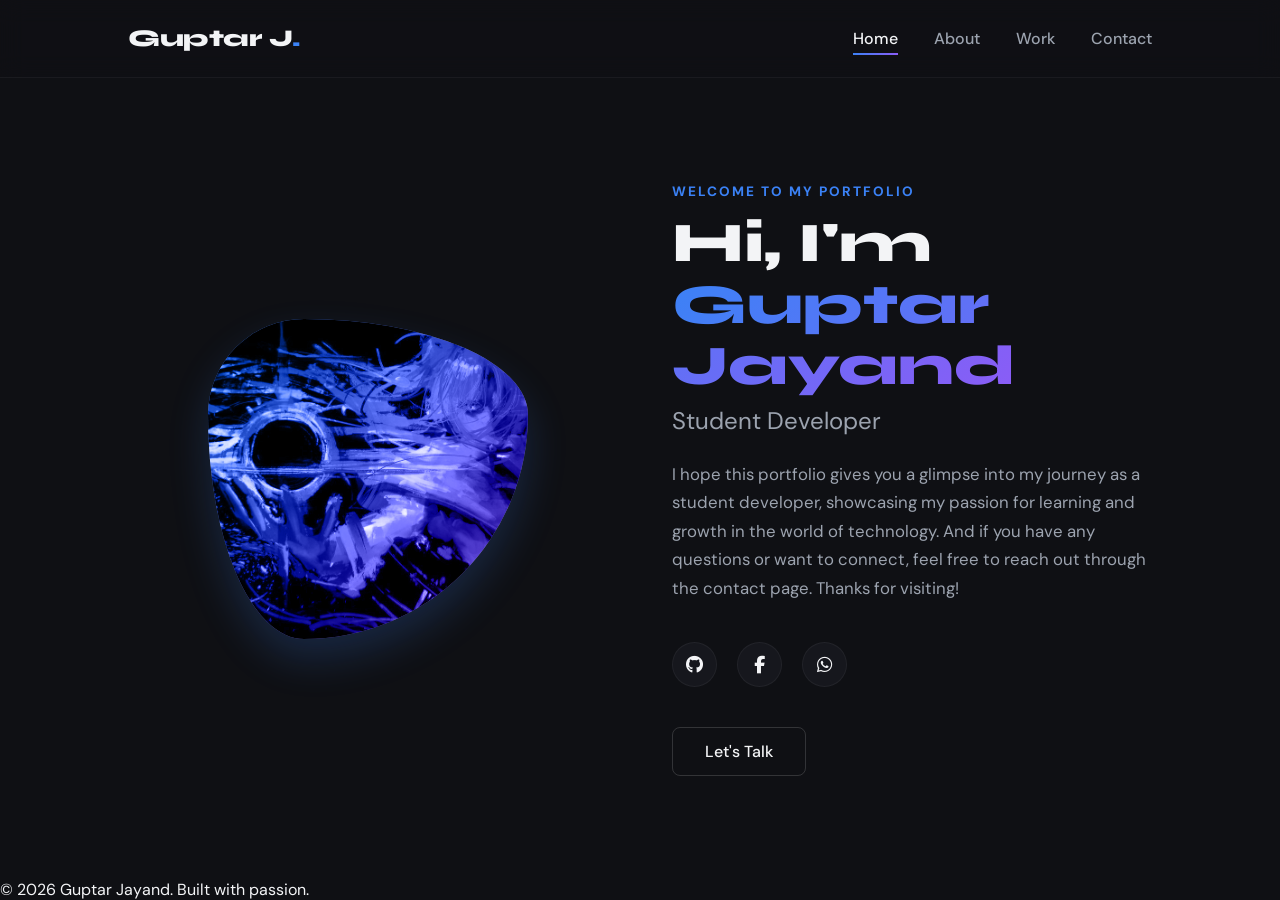
<file: index.html>
<!DOCTYPE html>
<html lang="en">
<head>
    <meta charset="UTF-8">
    <meta name="viewport" content="width=device-width, initial-scale=1.0">
    <title>Guptar Jayand | Portfolio</title>

    <link rel="stylesheet" href="https://cdnjs.cloudflare.com/ajax/libs/font-awesome/6.5.0/css/all.min.css">
    <link href="https://fonts.googleapis.com/css2?family=Syne:wght@700;800&family=DM+Sans:wght@300;400;500&display=swap" rel="stylesheet">
    <link rel="stylesheet" href="css/main.css">
</head>
<body>

<header class="main-header">
    <a href="index.html" class="logo">Guptar J<span>.</span></a>
    <nav class="nav-links">
        <a href="index.html" class="active">Home</a>
        <a href="about.html">About</a>
        <a href="work.html">Work</a>
        <a href="contact.html">Contact</a>
    </nav>
</header>

<main class="wrapper">
    <section class="home" id="home">
        
        <div class="home-img">
            <div class="img-box">
                <img src="img/logo.jpeg" alt="Guptar Jayand Profile">
            </div>
        </div>

        <div class="home-content">
            <span class="greeting">Welcome to my portfolio</span>
            <h1>Hi, I'm <span class="highlight">Guptar Jayand</span></h1>
            <h3>Student Developer</h3>

            <p>
                I hope this portfolio gives you a glimpse into my journey as a student developer, showcasing my passion for learning and growth in the world of technology.
                And if you have any questions or want to connect, feel free to reach out through the contact page. Thanks for visiting!

            </p>

            <div class="social-icons">
                <a href="https://github.com/jayandguptar123-arch" aria-label="GitHub" target="_blank"><i class="fa-brands fa-github"></i></a>
                <a href="https://www.facebook.com/guptar arwin" aria-label="Facebook" target="_blank"><i class="fa-brands fa-facebook-f"></i></a>
                <a href="https://wa.me/+5978215084" aria-label="WhatsApp" target="_blank"><i class="fa-brands fa-whatsapp"></i></a>
            </div>

            <div class="cta-group">
                <a href="contact.html" class="btn btn-secondary">Let's Talk</a>
            </div>
        </div>

    </section>
</main>

    <footer class="main-footer">
        <p>&copy; 2026 Guptar Jayand. Built with passion.</p>
    </footer> 

</body>
</html>
</file>
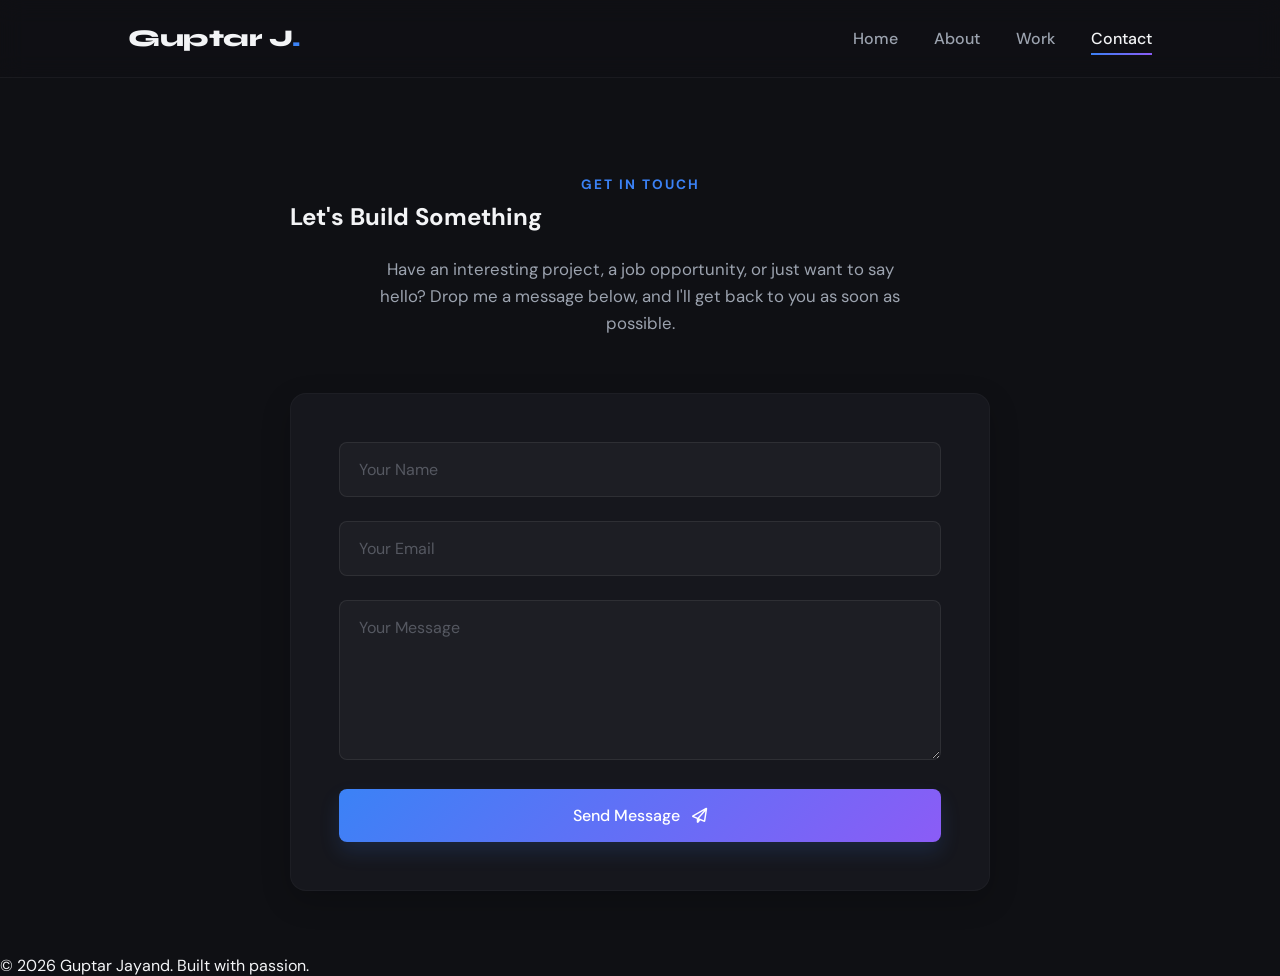
<file: contact.html>
<!DOCTYPE html>
<html lang="en">
<head>
    <meta charset="UTF-8">
    <meta name="viewport" content="width=device-width, initial-scale=1.0">
    <title>Contact Me | Guptar Jayand</title>

    <!-- Icons -->
    <link rel="stylesheet" href="https://cdnjs.cloudflare.com/ajax/libs/font-awesome/6.5.0/css/all.min.css">
    <!-- Google Fonts -->
    <link href="https://fonts.googleapis.com/css2?family=Syne:wght@700;800&family=DM+Sans:wght@300;400;500&display=swap" rel="stylesheet">
    <!-- CSS -->
    <link rel="stylesheet" href="css/main.css">
    <link rel="stylesheet" href="css/contact.css">
</head>
<body>

<header class="main-header">
    <a href="index.html" class="logo">Guptar J<span>.</span></a>
    <nav class="nav-links">
        <a href="index.html">Home</a>
        <a href="about.html">About</a>
        <a href="work.html">Work</a>
        <a href="contact.html" class="active">Contact</a>
    </nav>
</header>

<main class="wrapper">
    <section class="contact-section">
        
        <div class="section-header">
            <span class="sub-heading">Get In Touch</span>
            <h2>Let's Build Something</h2>
            <div class="underline"></div>
            <p class="contact-desc">
                Have an interesting project, a job opportunity, or just want to say hello? 
                Drop me a message below, and I'll get back to you as soon as possible.
            </p>
        </div>

        <!-- Form container -->
        <div class="contact-container">
            <form class="contact-form" action="#" method="POST">
                <div class="input-group">
                    <input type="text" id="name" name="name" placeholder="Your Name" required aria-label="Your Name">
                </div>

                <div class="input-group">
                    <input type="email" id="email" name="email" placeholder="Your Email" required aria-label="Your Email">
                </div>

                <div class="input-group">
                    <textarea id="message" name="message" rows="6" placeholder="Your Message" required aria-label="Your Message"></textarea>
                </div>

                <button type="submit" class="submit-btn">
                    Send Message <i class="fa-regular fa-paper-plane"></i>
                </button>
            </form>
        </div>

    </section>
</main>

    <footer class="main-footer">
        <p>&copy; 2026 Guptar Jayand. Built with passion.</p>
    </footer>
    
</body>
</html>
</file>
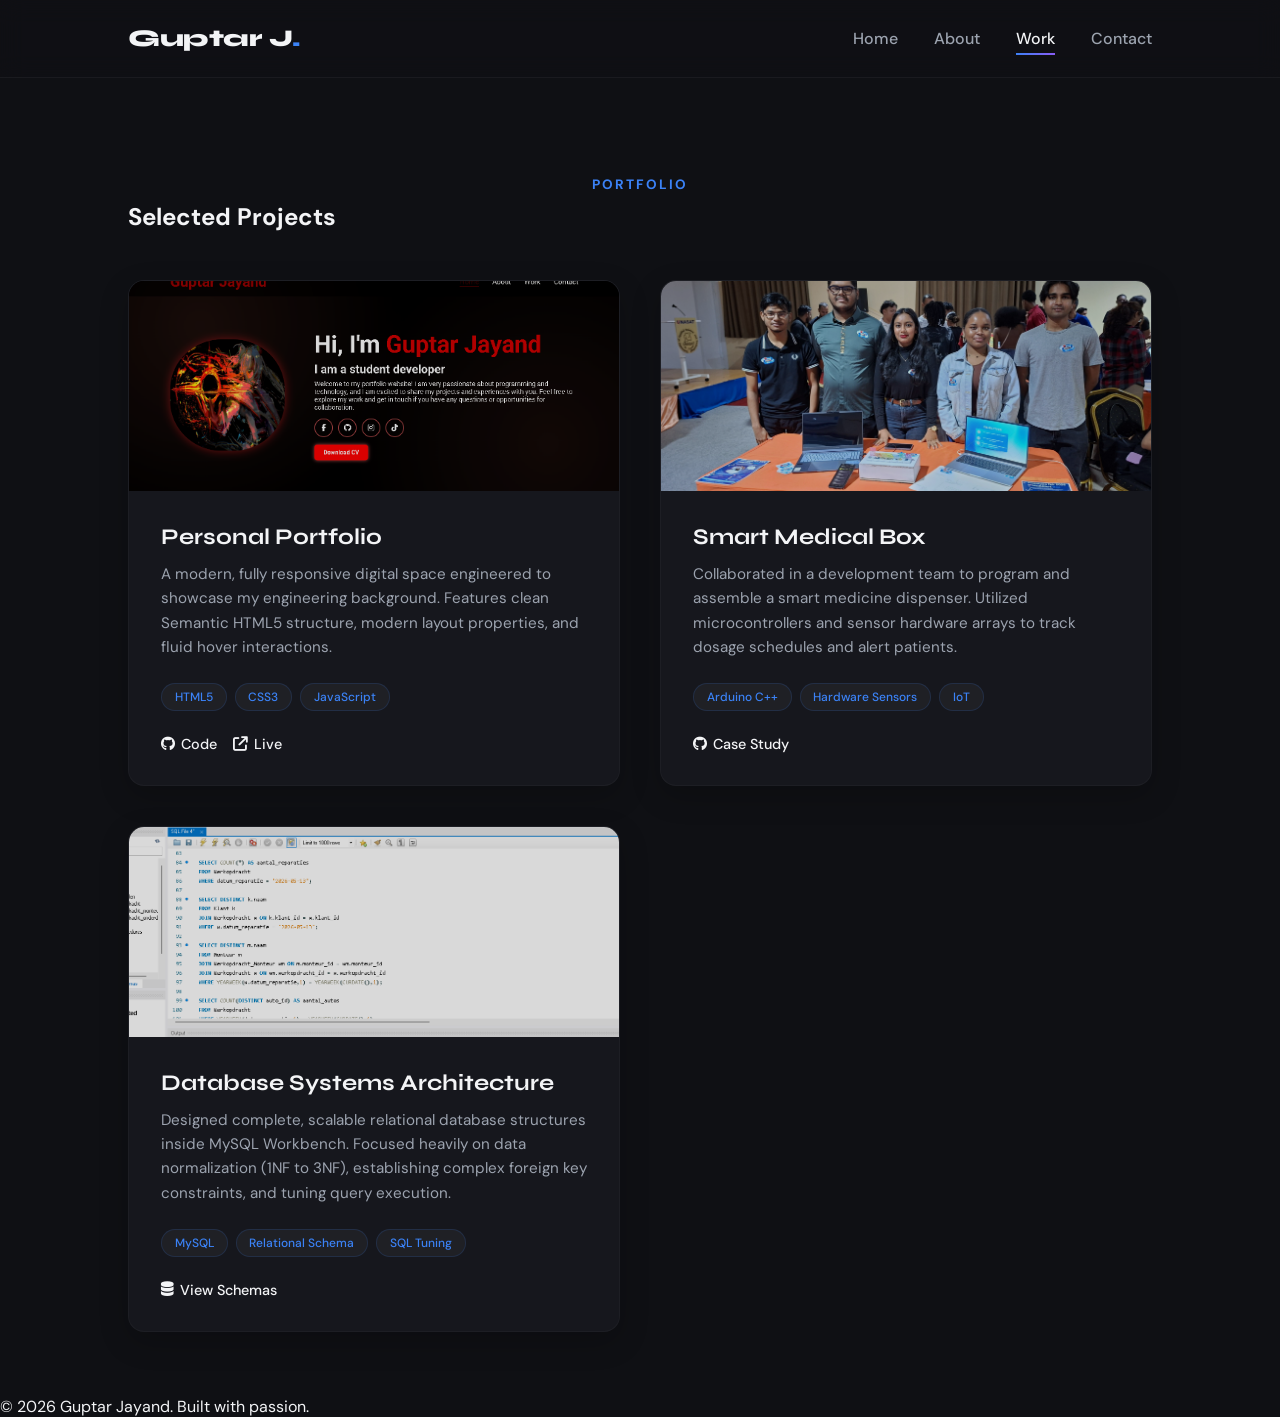
<file: work.html>
<!DOCTYPE html>
<html lang="en">
<head>
    <meta charset="UTF-8">
    <meta name="viewport" content="width=device-width, initial-scale=1.0">
    <title>My Work | Guptar Jayand</title>

    <!-- Icons -->
    <link rel="stylesheet" href="https://cdnjs.cloudflare.com/ajax/libs/font-awesome/6.5.0/css/all.min.css">
    <!-- Google Fonts -->
    <link href="https://fonts.googleapis.com/css2?family=Syne:wght@700;800&family=DM+Sans:wght@300;400;500&display=swap" rel="stylesheet">
    <!-- CSS -->
    <link rel="stylesheet" href="css/main.css">
    <link rel="stylesheet" href="css/work.css">
</head>
<body>

<header class="main-header">
    <a href="index.html" class="logo">Guptar J<span>.</span></a>
    <nav class="nav-links">
        <a href="index.html">Home</a>
        <a href="about.html">About</a>
        <a href="work.html" class="active">Work</a>
        <a href="contact.html">Contact</a>
    </nav>
</header>

<main class="wrapper">
    <section class="work-section">
        
        <div class="section-header">
            <span class="sub-heading">Portfolio</span>
            <h2>Selected Projects</h2>
            <div class="underline"></div>
        </div>

        <div class="projects-grid">

            <!-- Project 1: Portfolio -->
            <article class="project-card">
                <div class="project-img-wrapper">
                    <!-- Fixed space in the image filename -->
                    <img src="img/project/portfolio.png" alt="Portfolio Website Project Snapshot">
                </div>
                <div class="project-info">
                    <h3>Personal Portfolio</h3>
                    <p>
                        A modern, fully responsive digital space engineered to showcase my engineering background. 
                        Features clean Semantic HTML5 structure, modern layout properties, and fluid hover interactions.
                    </p>
                    <div class="tech-tags">
                        <span>HTML5</span>
                        <span>CSS3</span>
                        <span>JavaScript</span>
                    </div>
                    <div class="project-links">
                        <a href="#" class="proj-btn"><i class="fa-brands fa-github"></i> Code</a>
                        <a href="#" class="proj-btn"><i class="fa-solid fa-arrow-up-right-from-square"></i> Live</a>
                    </div>
                </div>
            </article>

            <!-- Project 2: Smart Medical Box -->
            <article class="project-card">
                <div class="project-img-wrapper">
                    <img src="img/project/mediproject.jpeg" alt="Smart Medical Box Prototype Snapshot">
                </div>
                <div class="project-info">
                    <h3>Smart Medical Box</h3>
                    <p>
                        Collaborated in a development team to program and assemble a smart medicine dispenser. 
                        Utilized microcontrollers and sensor hardware arrays to track dosage schedules and alert patients.
                    </p>
                    <div class="tech-tags">
                        <span>Arduino C++</span>
                        <span>Hardware Sensors</span>
                        <span>IoT</span>
                    </div>
                    <div class="project-links">
                        <a href="#" class="proj-btn"><i class="fa-brands fa-github"></i> Case Study</a>
                    </div>
                </div>
            </article>

            <!-- Project 3: Database Architectures -->
            <article class="project-card">
                <div class="project-img-wrapper">
                    <img src="img/project/mysqworkbench.png" alt="MySQL Database EER Schema Diagram">
                </div>
                <div class="project-info">
                    <h3>Database Systems Architecture</h3>
                    <p>
                        Designed complete, scalable relational database structures inside MySQL Workbench. 
                        Focused heavily on data normalization (1NF to 3NF), establishing complex foreign key constraints, and tuning query execution.
                    </p>
                    <div class="tech-tags">
                        <span>MySQL</span>
                        <span>Relational Schema</span>
                        <span>SQL Tuning</span>
                    </div>
                    <div class="project-links">
                        <a href="#" class="proj-btn"><i class="fa-solid fa-database"></i> View Schemas</a>
                    </div>
                </div>
            </article>

        </div>
    </section>
</main>
 
    <footer class="main-footer">
        <p>&copy; 2026 Guptar Jayand. Built with passion.</p>
    </footer>

</body>
</html>
</file>
<file: css/main.css>
:root {
    --bg-color: #0f1014;
    --card-bg: #16171d;
    --text-main: #f3f4f6;
    --text-muted: #9ca3af;
    --accent-color: #3b82f6;      /* High-tech blue */
    --accent-gradient: linear-gradient(135deg, #3b82f6, #8b5cf6);
    --ff-heading: 'Syne', sans-serif;
    --ff-body: 'DM Sans', sans-serif;
    --transition: all 0.3s cubic-bezier(0.4, 0, 0.2, 1);
}

*, *::before, *::after {
    margin: 0;
    padding: 0;
    box-sizing: border-box;
}

html {
    scroll-behavior: smooth;
}

body {
    background-color: var(--bg-color);
    color: var(--text-main);
    font-family: var(--ff-body);
    min-height: 100vh;
    overflow-x: hidden;
    display: flex;
    flex-direction: column;
}

/* ==========================================================================
   2. HEADER & NAVIGATION
   ========================================================================== */
.main-header {
    position: fixed;
    top: 0;
    left: 0;
    width: 100%;
    padding: 1.5rem 10%;
    background: rgba(15, 16, 20, 0.8);
    backdrop-filter: blur(12px);
    -webkit-backdrop-filter: blur(12px);
    display: flex;
    justify-content: space-between;
    align-items: center;
    z-index: 100;
    border-bottom: 1px solid rgba(255, 255, 255, 0.05);
}

.logo {
    font-family: var(--ff-heading);
    font-size: 1.5rem;
    font-weight: 800;
    color: var(--text-main);
    text-decoration: none;
    letter-spacing: -0.5px;
}

.logo span {
    color: var(--accent-color);
}

.nav-links a {
    font-size: 1rem;
    font-weight: 500;
    color: var(--text-muted);
    text-decoration: none;
    margin-left: 2rem;
    transition: var(--transition);
    position: relative;
}

.nav-links a:hover, 
.nav-links a.active {
    color: var(--text-main);
}

/* Bottom tracking line under navigation items */
.nav-links a::after {
    content: '';
    position: absolute;
    bottom: -6px;
    left: 0;
    width: 0;
    height: 2px;
    background: var(--accent-gradient);
    transition: var(--transition);
}

.nav-links a:hover::after,
.nav-links a.active::after {
    width: 100%;
}

/* ==========================================================================
   3. HERO HERO SECTION STRUCTURE
   ========================================================================== */
.wrapper {
    flex: 1;
    display: flex;
    align-items: center;
    justify-content: center;
    padding: 0 10%;
    margin-top: 80px; /* Offset fixed header */
}

.home {
    display: flex;
    align-items: center;
    justify-content: space-between;
    gap: 4rem;
    width: 100%;
    max-width: 1200px;
    padding: 4rem 0;
    animation: fadeIn 1s ease-out;
}

.home-content {
    flex: 1;
    max-width: 600px;
}

.greeting {
    display: block;
    text-transform: uppercase;
    font-weight: 700;
    font-size: 0.85rem;
    letter-spacing: 2px;
    color: var(--accent-color);
    margin-bottom: 0.75rem;
}

.home-content h1 {
    font-family: var(--ff-heading);
    font-size: 3.5rem;
    font-weight: 800;
    line-height: 1.1;
    margin-bottom: 0.5rem;
}

.highlight {
    background: var(--accent-gradient);
    background-clip: text;
    -webkit-background-clip: text;
    -webkit-text-fill-color: transparent;
}

.home-content h3 {
    font-size: 1.5rem;
    font-weight: 400;
    color: var(--text-muted);
    margin-bottom: 1.5rem;
}

.home-content p {
    font-size: 1.05rem;
    line-height: 1.7;
    color: var(--text-muted);
    margin-bottom: 2.5rem;
}

/* Profile Image Glow Effect */
.home-img {
    flex: 1;
    display: flex;
    justify-content: center;
    align-items: center;
}

.img-box {
    position: relative;
    width: 320px;
    height: 320px;
    border-radius: 30% 70% 70% 30% / 30% 30% 70% 70%; /* Organic modern shape */
    overflow: hidden;
    background: var(--accent-gradient);
    box-shadow: 0 20px 40px rgba(59, 130, 246, 0.2);
    transition: var(--transition);
}

.img-box:hover {
    border-radius: 50%;
}

.img-box img {
    width: 100%;
    height: 100%;
    object-fit: cover;
    mix-blend-mode: luminosity; /* Blends nicely with dark interface */
    transition: var(--transition);
}

.img-box:hover img {
    mix-blend-mode: normal;
    transform: scale(1.05);
}

/* ==========================================================================
   4. INTERACTIVE ACTIONS (SOCIAL & BUTTONS)
   ========================================================================== */
.social-icons {
    display: flex;
    gap: 1.25rem;
    margin-bottom: 2.5rem;
}

.social-icons a {
    display: inline-flex;
    justify-content: center;
    align-items: center;
    width: 45px;
    height: 45px;
    background: var(--card-bg);
    border: 1px solid rgba(255, 255, 255, 0.05);
    border-radius: 50%;
    color: var(--text-main);
    font-size: 1.1rem;
    text-decoration: none;
    transition: var(--transition);
}

.social-icons a:hover {
    color: #fff;
    background: var(--accent-gradient);
    transform: translateY(-3px);
    box-shadow: 0 8px 20px rgba(59, 130, 246, 0.3);
}

.cta-group {
    display: flex;
    gap: 1.5rem;
}

.btn {
    display: inline-flex;
    align-items: center;
    gap: 0.5rem;
    padding: 0.8rem 2rem;
    border-radius: 8px;
    font-weight: 500;
    text-decoration: none;
    font-size: 1rem;
    transition: var(--transition);
}

.btn-primary {
    background: var(--accent-gradient);
    color: #fff;
    box-shadow: 0 10px 20px rgba(59, 130, 246, 0.15);
}

.btn-primary:hover {
    transform: translateY(-2px);
    box-shadow: 0 15px 25px rgba(59, 130, 246, 0.3);
}

.btn-secondary {
    background: transparent;
    color: var(--text-main);
    border: 1px solid rgba(255, 255, 255, 0.15);
}

.btn-secondary:hover {
    background: rgba(255, 255, 255, 0.05);
    border-color: var(--text-main);
}

/* ==========================================================================
   5. RESPONSIVE DESIGN & ANIMATIONS
   ========================================================================== */
@keyframes fadeIn {
    from {
        opacity: 0;
        transform: translateY(20px);
    }
    to {
        opacity: 1;
        transform: translateY(0);
    }
}

/* Responsive Media Queries */
@media (max-width: 968px) {
    .home {
        flex-direction: column-reverse; /* Puts image layout smoothly above text on phones */
        text-align: center;
        gap: 2.5rem;
    }
    
    .home-content {
        display: flex;
        flex-direction: column;
        align-items: center;
    }

    .main-header {
        padding: 1.2rem 5%;
    }

    .wrapper {
        padding: 0 5%;
    }

    .home-content h1 {
        font-size: 2.8rem;
    }

    .social-icons, .cta-group {
        justify-content: center;
    }
}

@media (max-width: 480px) {
    .img-box {
        width: 260px;
        height: 260px;
    }
    
    .nav-links a {
        margin-left: 1rem;
        font-size: 0.9rem;
    }

    .home-content h1 {
        font-size: 2.2rem;
    }
    
    .cta-group {
        flex-direction: column;
        width: 100%;
        gap: 1rem;
    }
    
    .btn {
        width: 100%;
        justify-content: center;
    }
}
</file>
<file: css/contact.css>
.contact-section {
    width: 100%;
    max-width: 700px; /* Kept narrow for comfortable layout readability */
    padding: 6rem 0 4rem 0;
}

.sub-heading {
    display: block;
    text-transform: uppercase;
    font-weight: 700;
    font-size: 0.85rem;
    letter-spacing: 2px;
    color: var(--accent-color);
    text-align: center;
    margin-bottom: 0.5rem;
}

.contact-desc {
    max-width: 550px;
    margin: 1.5rem auto 0 auto;
    font-size: 1.05rem;
    line-height: 1.6;
    color: var(--text-muted);
    text-align: center;
}

.contact-container {
    margin-top: 3.5rem;
    background-color: var(--card-bg);
    padding: 3rem;
    border-radius: 16px;
    border: 1px solid rgba(255, 255, 255, 0.03);
    box-shadow: 0 10px 30px rgba(0, 0, 0, 0.2);
}

/* ==========================================================================
   INPUT ELEMENT INTERACTIVES
   ========================================================================== */
.contact-form {
    display: flex;
    flex-direction: column;
    gap: 1.5rem;
}

.input-group {
    position: relative;
    width: 100%;
}

.contact-form input,
.contact-form textarea {
    width: 100%;
    background-color: rgba(255, 255, 255, 0.03);
    border: 1px solid rgba(255, 255, 255, 0.08);
    border-radius: 8px;
    padding: 1rem 1.2rem;
    font-family: var(--ff-body);
    font-size: 1rem;
    color: var(--text-main);
    transition: var(--transition);
    outline: none;
}

.contact-form textarea {
    resize: vertical; /* Prevents breaking horizontal container dimensions */
    min-height: 120px;
}

/* Focused elements light up smoothly */
.contact-form input:focus,
.contact-form textarea:focus {
    border-color: var(--accent-color);
    background-color: rgba(59, 130, 246, 0.02);
    box-shadow: 0 0 0 4px rgba(59, 130, 246, 0.15);
}

/* Placeholder font styling consistency */
.contact-form input::placeholder,
.contact-form textarea::placeholder {
    color: #555861;
    font-weight: 400;
}

/* ==========================================================================
   SUBMIT BUTTON ACTION
   ========================================================================== */
.submit-btn {
    background: var(--accent-gradient);
    color: #fff;
    font-family: var(--ff-body);
    font-size: 1rem;
    font-weight: 500;
    border: none;
    border-radius: 8px;
    padding: 1rem 2rem;
    cursor: pointer;
    display: inline-flex;
    align-items: center;
    justify-content: center;
    gap: 0.75rem;
    transition: var(--transition);
    box-shadow: 0 10px 20px rgba(59, 130, 246, 0.15);
    width: 100%;
}

.submit-btn:hover {
    transform: translateY(-2px);
    box-shadow: 0 15px 25px rgba(59, 130, 246, 0.3);
}

.submit-btn i {
    font-size: 0.95rem;
    transition: var(--transition);
}

/* Little paper airplane tilt animation on hover */
.submit-btn:hover i {
    transform: translate(3px, -2px) rotate(15deg);
}

/* ==========================================================================
   MOBILE SCALING
   ========================================================================== */
@media (max-width: 580px) {
    .contact-container {
        padding: 2rem 1.5rem;
    }
    
    .contact-section {
        padding: 4rem 0 2rem 0;
    }
}
</file>
<file: css/work.css>
.work-section {
    width: 100%;
    max-width: 1200px;
    padding: 6rem 0 4rem 0;
}

.sub-heading {
    display: block;
    text-transform: uppercase;
    font-weight: 700;
    font-size: 0.85rem;
    letter-spacing: 2px;
    color: var(--accent-color);
    text-align: center;
    margin-bottom: 0.5rem;
}

.projects-grid {
    display: grid;
    grid-template-columns: repeat(auto-fit, minmax(340px, 1fr));
    gap: 2.5rem;
    margin-top: 3rem;
}

/* ==========================================================================
   CARD STYLING & ANIMATIONS
   ========================================================================== */
.project-card {
    background-color: var(--card-bg);
    border-radius: 16px;
    overflow: hidden;
    border: 1px solid rgba(255, 255, 255, 0.03);
    box-shadow: 0 10px 30px rgba(0, 0, 0, 0.2);
    transition: var(--transition);
    display: flex;
    flex-direction: column;
}

.project-card:hover {
    transform: translateY(-8px);
    border-color: rgba(59, 130, 246, 0.2);
    box-shadow: 0 20px 40px rgba(59, 130, 246, 0.1);
}

/* Image zoom viewport container */
.project-img-wrapper {
    width: 100%;
    height: 210px;
    overflow: hidden;
    background-color: #000;
}

.project-img-wrapper img {
    width: 100%;
    height: 100%;
    object-fit: cover;
    opacity: 0.85;
    transition: var(--transition);
}

.project-card:hover .project-img-wrapper img {
    transform: scale(1.06);
    opacity: 1;
}

/* Card Body Content */
.project-info {
    padding: 2rem;
    display: flex;
    flex-direction: column;
    flex-grow: 1;
}

.project-info h3 {
    font-family: var(--ff-heading);
    font-size: 1.4rem;
    font-weight: 700;
    margin-bottom: 0.75rem;
    color: var(--text-main);
}

.project-info p {
    font-size: 0.95rem;
    line-height: 1.6;
    color: var(--text-muted);
    margin-bottom: 1.5rem;
}

/* Tech Badges */
.tech-tags {
    display: flex;
    flex-wrap: wrap;
    gap: 0.5rem;
    margin-top: auto; /* Pushes badges + buttons straight to the card floor */
    margin-bottom: 1.5rem;
}

.tech-tags span {
    background-color: rgba(255, 255, 255, 0.04);
    color: var(--accent-color);
    border: 1px solid rgba(59, 130, 246, 0.15);
    padding: 0.3rem 0.8rem;
    border-radius: 50px;
    font-size: 0.75rem;
    font-weight: 500;
}

/* Action Links inside card */
.project-links {
    display: flex;
    gap: 1rem;
}

.proj-btn {
    text-decoration: none;
    font-size: 0.9rem;
    font-weight: 500;
    color: var(--text-main);
    display: inline-flex;
    align-items: center;
    gap: 0.4rem;
    transition: var(--transition);
}

.proj-btn:hover {
    color: var(--accent-color);
}

/* ==========================================================================
   MOBILE SCALING
   ========================================================================== */
@media (max-width: 500px) {
    .projects-grid {
        grid-template-columns: 1fr;
        gap: 1.5rem;
    }

    .project-info {
        padding: 1.5rem;
    }
}
</file>
